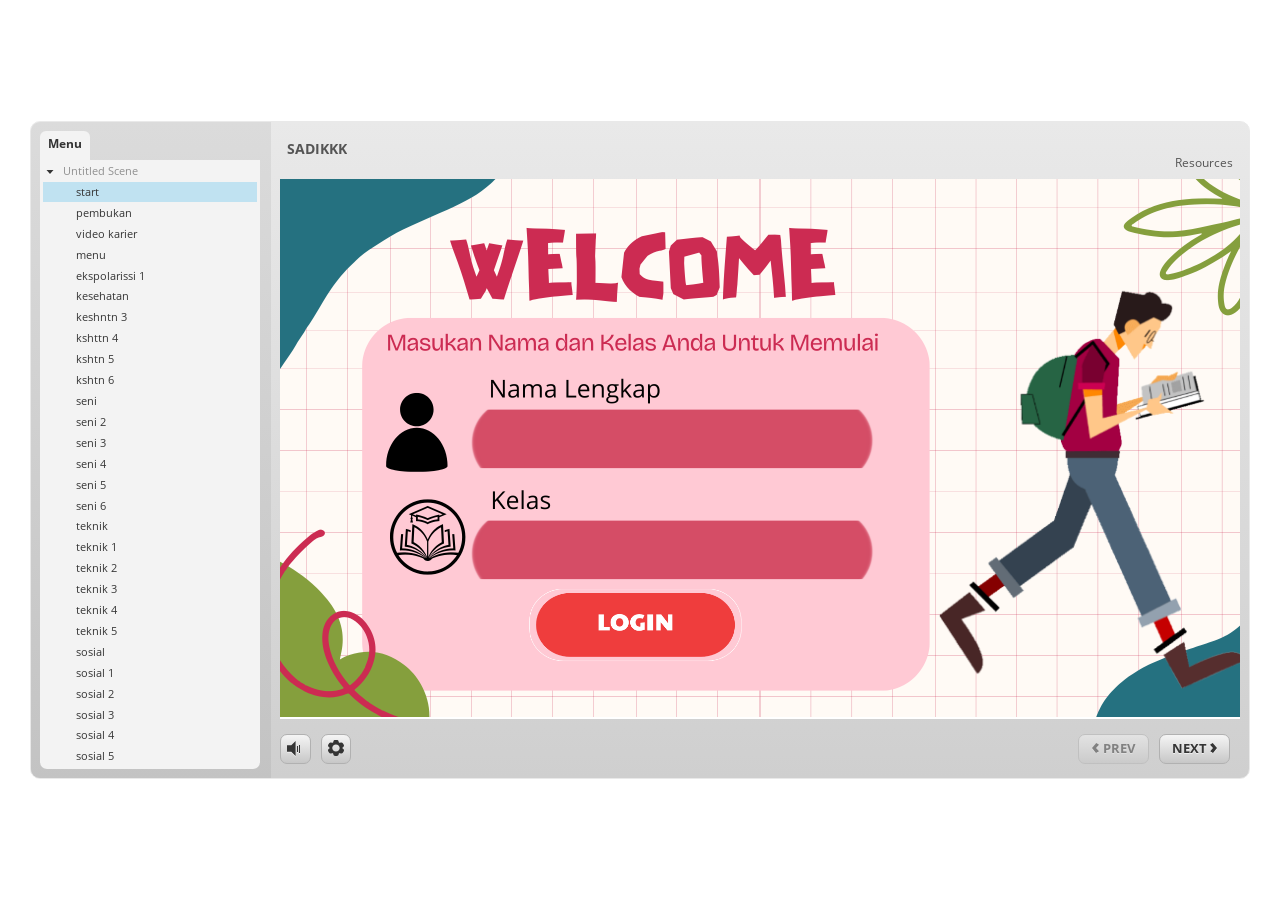
<file: index.html>
﻿<!doctype html>
<html lang="en-US">
<head>
  <meta charset="utf-8">
  <!-- Created using Storyline 3 - http://www.articulate.com  -->
  <!-- version: 3.20.30234.0 -->
  <title>SADIKKK</title>
  <meta http-equiv="x-ua-compatible" content="IE=edge"/>
  <meta name="viewport" content="width=device-width,initial-scale=1,user-scalable=no,shrink-to-fit=no,minimal-ui"/>
  <meta name="apple-mobile-web-app-capable" content="yes"/>
  <style>
    html, body { height: 100%; padding: 0; margin: 0 }
    #app { height: 100%; width: 100%; }
  </style>

  <script>
    window.DS = {};
    window.globals = {
      DATA_PATH_BASE: '',
      HAS_FRAME: true,
      HAS_SLIDE: true,

      lmsPresent: false,
      tinCanPresent: false,
      cmi5Present: false,
      aoSupport: false,
      scale: 'noscale',
      captureRc: false,
      browserSize: 'optimal',
      bgColor: '#FFFFFF',
      features: '',
      themeName: 'classic',
      preloaderColor: '#FFFFFF',
      suppressAnalytics: false,
      productChannel: 'perpetual',
      publishSource: 'storyline',
      aid: '',
      cid: '21e86424-8dcd-46da-bc02-c43b6b9a6e82',
      playerVersion: '3.20.30234.0',
      publishTimestamp: '2026-04-10T03:23:16.2960171Z',
      maxIosVideoElements: 10,
      connectionSettings: { },

      
      parseParams: function(qs) {
        if (window.globals.parsedParams != null) {
          return window.globals.parsedParams;
        }
        qs = (qs || window.location.search.substr(1)).split('+').join(' ');
        var params = {},
            tokens,
            re = /[?&]?([^=]+)=([^&]*)/g;

        while (tokens = re.exec(qs)) {
          params[decodeURIComponent(tokens[1]).trim()] =
            decodeURIComponent(tokens[2]).trim();
        }
        window.globals.parsedParams = params;
        return params;
      }

    };
  </script>
  <script>
    var isIe11 = ('ActiveXObject' in window || window.MSBlobBuilder != null)
      && window.msCrypto != null && !window.ActiveXObject;
    if (isIe11) {
      window.globals.unsupportedBrowser = true;
      document.write(atob('[base64]'));
    }
  </script>
  
  <script>window.THREE = { };</script>
  
</head>
<body style="background: #FFFFFF" class="cs-HTML theme-classic">
  <!-- 360 -->
  <script>!function(){var e,i=/iPhone/i,o=/iPod/i,n=/iPad/i,t=/\biOS-universal(?:.+)Mac\b/i,r=/\bAndroid(?:.+)Mobile\b/i,a=/Android/i,d=/(?:SD4930UR|\bSilk(?:.+)Mobile\b)/i,p=/Silk/i,l=/Windows Phone/i,u=/\bWindows(?:.+)ARM\b/i,b=/BlackBerry/i,s=/BB10/i,c=/Opera Mini/i,f=/\b(CriOS|Chrome)(?:.+)Mobile/i,h=/Mobile(?:.+)Firefox\b/i,v=function(e){return void 0!==e&&"MacIntel"===e.platform&&"number"==typeof e.maxTouchPoints&&e.maxTouchPoints>1&&"undefined"==typeof MSStream};e=function(e){var m={userAgent:"",platform:"",maxTouchPoints:0};e||"undefined"==typeof navigator?"string"==typeof e?m.userAgent=e:e&&e.userAgent&&(m={userAgent:e.userAgent,platform:e.platform,maxTouchPoints:e.maxTouchPoints||0}):m={userAgent:navigator.userAgent,platform:navigator.platform,maxTouchPoints:navigator.maxTouchPoints||0};var g=m.userAgent,y=g.split("[FBAN");void 0!==y[1]&&(g=y[0]),void 0!==(y=g.split("Twitter"))[1]&&(g=y[0]);var A=function(e){return function(i){return i.test(e)}}(g),w={apple:{phone:A(i)&&!A(l),ipod:A(o),tablet:!A(i)&&(A(n)||v(m))&&!A(l),universal:A(t),device:(A(i)||A(o)||A(n)||A(t)||v(m))&&!A(l)},amazon:{phone:A(d),tablet:!A(d)&&A(p),device:A(d)||A(p)},android:{phone:!A(l)&&A(d)||!A(l)&&A(r),tablet:!A(l)&&!A(d)&&!A(r)&&(A(p)||A(a)),device:!A(l)&&(A(d)||A(p)||A(r)||A(a))||A(/\bokhttp\b/i)},windows:{phone:A(l),tablet:A(u),device:A(l)||A(u)},other:{blackberry:A(b),blackberry10:A(s),opera:A(c),firefox:A(h),chrome:A(f),device:A(b)||A(s)||A(c)||A(h)||A(f)},any:!1,phone:!1,tablet:!1};return w.any=w.apple.device||w.android.device||w.windows.device||w.other.device,w.phone=w.apple.phone||w.android.phone||w.windows.phone,w.tablet=w.apple.tablet||w.android.tablet||w.windows.tablet,w}(),"object"==typeof exports&&"undefined"!=typeof module?module.exports=e:"function"==typeof define&&define.amd?define((function(){return e})):this.isMobile=e}();
    window.isMobile.apple.tablet = window.isMobile.apple.tablet ||
      (navigator.platform === 'MacIntel' && navigator.maxTouchPoints > 1);
    window.isMobile.apple.device = window.isMobile.apple.device || window.isMobile.apple.tablet;
    window.isMobile.tablet = window.isMobile.tablet || window.isMobile.apple.tablet;
    window.isMobile.any = window.isMobile.any || window.isMobile.apple.tablet;
  </script>

  <div id="focus-sink" tabindex="-1"></div>

  <div id="preso"></div>
  <script>
    (function() {

      var classTypes = [ 'desktop', 'mobile', 'phone', 'tablet' ];

      var addDeviceClasses = function(prefix, testObj) {
        var curr, i;
        for (i = 0; i < classTypes.length; i++) {
          curr = classTypes[i];
          if (testObj[curr]) {
            document.body.classList.add(prefix + curr);
          }
        }
      };

      var params = window.globals.parseParams(),
          isDevicePreview = params.devicepreview === '1',
          isPhoneOverride = params.deviceType === 'phone' || (isDevicePreview && params.phone == '1'),
          isTabletOverride = (params.deviceType === 'tablet' || isDevicePreview) && !isPhoneOverride,
          isMobileOverride = isPhoneOverride || isTabletOverride;

      var deviceView = {
        desktop: !window.isMobile.any && !isMobileOverride,
        mobile: window.isMobile.any || isMobileOverride,
        phone: isPhoneOverride || (window.isMobile.phone && !isTabletOverride),
        tablet: isTabletOverride || window.isMobile.tablet
      };

      window.globals.deviceView = deviceView;
      window.isMobile.desktop = !window.isMobile.any;
      window.isMobile.mobile = window.isMobile.any;

      addDeviceClasses('view-', deviceView);

    })();
  </script>
  
  <script src='story_content/user.js' type=text/javascript></script>
  <div class="slide-loader"></div>

  <script>
    if (window.globals.deviceView.isMobile) { var doc = document, loader = doc.body.querySelector('.slide-loader'); [ 1, 2, 3 ].forEach(function(n) { var d = doc.createElement('div'); d.style.backgroundColor = window.globals.preloaderColor; d.classList.add('mobile-loader-dot'); d.classList.add('dot' + n); loader.appendChild(d); }); }
  </script>

  <div class="mobile-load-title-overlay" style="display: none">
    <div class="mobile-load-title">SADIKKK</div>
  </div>

  <div class="mobile-chrome-warning"></div>

  
<style>
  .warn-connection-dialog {
    display: none;
    background: transparent;
    pointer-events: none;
    position: fixed;
    left: 0;
    top: 0;
    width: 100%;
    height: 100%;
    z-index: 999;
  }

  .warn-connection-content {
    border-radius: 4px;
    background: white;
    border: 1px solid #E7E7E7;
    color: #333333;
    box-shadow: 0 2px 4px rgba(0, 0, 0, 0.25);
    transition: all 150ms ease-out;
    position: absolute;
    white-space: nowrap;
  }

  .view-phone.is-landscape .warn-connection-content {
    left: 23px;
    bottom: 23px;
  }

  .view-tablet.is-landscape .warn-connection-content {
    left: 50%;
    top: 20px;
    transform: translateX(-50%);
  }

  .is-portrait .warn-connection-content {
    transform: translate(-50%, calc(-100% - 15px));
  }

  .warn-connection-content p {
    display: inline-block;
    margin: 0 8px 0 0;
    line-height: 33px;
    font-size: 11px;
  }

  .warn-connection-content svg {
    position: relative;
    vertical-align: middle;
    margin: 0 2px 2px 8px;
  }

  .view-desktop .warn-connection-content {
    left: 1.5em;
    bottom: 1.5em;
  }

  .view-desktop .warn-connection-content p {
    font-size: 1.1em;
  }

  .is-offline .warn-connection-dialog {
    display: block;
  }

  .is-offline .cs-panel * {
    pointer-events: none !important;
  }

  .is-offline .cs-panel {
    pointer-events: all !important;
  }

  .is-offline #nav-controls * {
    pointer-events: none !important;
  }

  .is-offline #nav-controls {
    pointer-events: all !important;
  }
</style>

<div class="warn-connection-dialog">
  <div class="warn-connection-content">
    <svg width="17" height="15" viewBox="0 0 17 15" xmlns="http://www.w3.org/2000/svg">
      <path fill="#8F0000" stroke="white" d="M16.07,12.98 L15.88,12.23 L9.51,1.21 C8.97,0.26,7.6,0.26,7.06,1.21 L0.69,12.23 C0.15,13.16,0.81,14.36,1.91,14.36 H14.65 C15.47,14.36,16.05,13.7,16.07,12.98 Z"/>
      <path fill="white" stroke="white" d="M8.58,5.5 C8.35,5.28,8.5,5.35,8.21,5.32 C8.09,5.35,7.97,5.49,7.96,5.67 C7.97,5.79,7.98,5.92,7.98,6.04 L7.98,6.04 C7.99,6.17,8,6.31,8.01,6.43 L8.01,6.44 C8.03,6.92,8.06,7.41,8.09,7.9 L8.09,7.9 C8.12,8.39,8.14,8.88,8.17,9.37 C8.17,9.39,8.18,9.42,8.2,9.44 C8.23,9.46,8.25,9.47,8.28,9.47 C8.31,9.47,8.34,9.46,8.35,9.44 C8.37,9.43,8.38,9.4,8.39,9.35 L8.39,9.34 C8.39,9.24,8.4,9.15,8.4,9.05 L8.4,9.05 C8.41,8.96,8.41,8.86,8.42,8.75 C8.43,8.44,8.45,8.12,8.47,7.81 L8.47,7.81 C8.49,7.49,8.51,7.18,8.53,6.87 C8.55,6.46,8.56,6.05,8.59,5.64 L8.6,5.62 C8.6,5.57,8.59,5.53,8.58,5.5 L8.21,5.32 Z"/>
      <circle fill="white" stroke="white" cx="8.3" cy="11.35" r="0.3"/>
    </svg>
    <p>You are offline. Trying to reconnect...</p>
  </div>
</div>

<script>
  (function() {
    window.DS.connection = {
      warningShown: false,
      assets: {},
      loadingAssetGroup: false,
      retryDelay: 500
    };

    // @TODO this is POC code and can be cleaned up a bit more if we move forward
    // with the feature



    // The `window.globals.features` variable must be set in `webpack.dev.config` when testing locally - it is not enough
    // to have it in the data - but it must be set there as well.
    var useConnectionMessages = window.AbortController != null &&
      window.location.protocol != 'file:' &&
      window.globals.features.indexOf('ConnectionMessages') != -1;

    window.DS.connection.useConnectionMessages = useConnectionMessages

    var assetCount = 0;
    var checkLoadedId;
    var connectionSettings = window.globals.connectionSettings;

    if (useConnectionMessages && connectionSettings != null) {
      var contentEl = document.querySelector('.warn-connection-content');
      var messageEl = contentEl.querySelector('p')

      if (connectionSettings.useDarkTheme) {
        contentEl.style.borderColor = '#BABBBA';
        contentEl.style.backgroundColor = '#282828';
        contentEl.style.color = '#FFFFFF';
      }

      if (connectionSettings.message != null) {
        messageEl.textContent = window.decodeURIComponent(connectionSettings.message);
      }
    }

    function checkAssetsReady() {
      for (var i in DS.connection.assets) {
        if (!DS.connection.assets[i].success) {
          return false;
        }
      }
      return true;
    }

    function stopAssetGroup() {
      if (!useConnectionMessages) { return; }

      assetCount = 0;

      DS.connection.oldAssetGroup = DS.connection.assets;
      DS.connection.assets = {};
      DS.connection.loadingAssetGroup = false;
      clearInterval(checkLoadedId);
    }

    function startAssetGroup() {
      if (!useConnectionMessages) { return; }
      var ticks = 0;
      clearInterval(checkLoadedId);
      checkLoadedId = setInterval(function() {
        var loaded = 0;
        if (assetCount === 0 && loaded === 0) {
          clearInterval(checkLoadedId);
          return;
        }

        for (var i in DS.connection.assets) {
          if (DS.connection.assets[i].success) {
            loaded++;
          }
        }

        if (assetCount === loaded && checkAssetsReady()) {
          for (var i in DS.connection.assets) {
            if (DS.connection.assets[i].action) {
              DS.connection.assets[i].action();
            }
          }
          hideWarning();
          stopAssetGroup();
        }
      }, 100)
    }

    function requiredAsset(url, action, retry, type) {
      if (!useConnectionMessages) { return; }
      if (DS.connection.assets[url]) { return; }

      DS.connection.assets[url] = {
        success: false, action: action, retry: retry, type: type
      };
      assetCount = Object.keys(DS.connection.assets).length;
      if (!DS.connection.loadingAssetGroup) {
        startAssetGroup();
      }
      DS.connection.loadingAssetGroup = true;
    }

    function assetLoaded(url) {
      if (!useConnectionMessages) { return; }
      if (DS.connection.assets[url]) {
        DS.connection.assets[url].success = true;
      }
    }

    function assetFailed(url) {
      if (!useConnectionMessages) { return; }
      if (!DS.connection.assets[url]) {
        if (/\.js$/.test(url)) {
          setTimeout(function() {
            if (DS.connection.lastSlideLoaded != null) {
              DS.connection.lastSlideLoaded();
            }
          }, DS.connection.retryDelay);
        }
        return;
      }
      if (!DS.connection.warningShown) { showWarning(); }
      if (DS.connection.assets[url].retry) {
        setTimeout(function() {
          if (!DS.connection.assets[url].success) {
            DS.connection.assets[url].retry()
          }
        }, DS.connection.retryDelay);
      }
    }

    function hideWarning() {
      document.body.classList.remove('is-offline');
      DS.connection.warningShown = false;
    }
    DS.connection.hideWarning = hideWarning

    function showWarning(btn) {
      document.body.classList.add('is-offline')
      DS.connection.warningShown = true;
      updateWarningPosition();
    }

    function updateWarningPosition() {
      if (!DS.connection.warningShown) {
        return;
      }

      var isPortrait = document.body.classList.contains('is-portrait');
      var warningEl = document.querySelector('.warn-connection-content');

      if (isPortrait) {
        var slide = document.querySelector('.primary-slide');
        var slideRect = slide.getBoundingClientRect();

        warningEl.style.top = `${slideRect.top}px`
        warningEl.style.left = `${slideRect.left + slideRect.width / 2}px`
      } else {
        warningEl.style.top = null;
        warningEl.style.left = null;
      }

      window.requestAnimationFrame(updateWarningPosition);
    }

    // these will all be noops if the feature flag isn't set in
    // the data and `window.globals.features`
    DS.connection.requiredAsset = requiredAsset;
    DS.connection.assetLoaded = assetLoaded;
    DS.connection.assetFailed = assetFailed;
    DS.connection.stopAssetGroup = stopAssetGroup;
    DS.connection.startAssetGroup = startAssetGroup;
  })();
</script>


  <script>
    
    if (window.autoSpider && window.vInterfaceObject) {
      document.querySelector('.mobile-load-title-overlay').style.display = 'none';
    }
  </script>

  

  <link rel="stylesheet" href="html5/data/css/output.min.css" data-noprefix/>
</body>
<script src="html5/lib/scripts/bootstrapper.min.js"></script>
</html>
</file>
